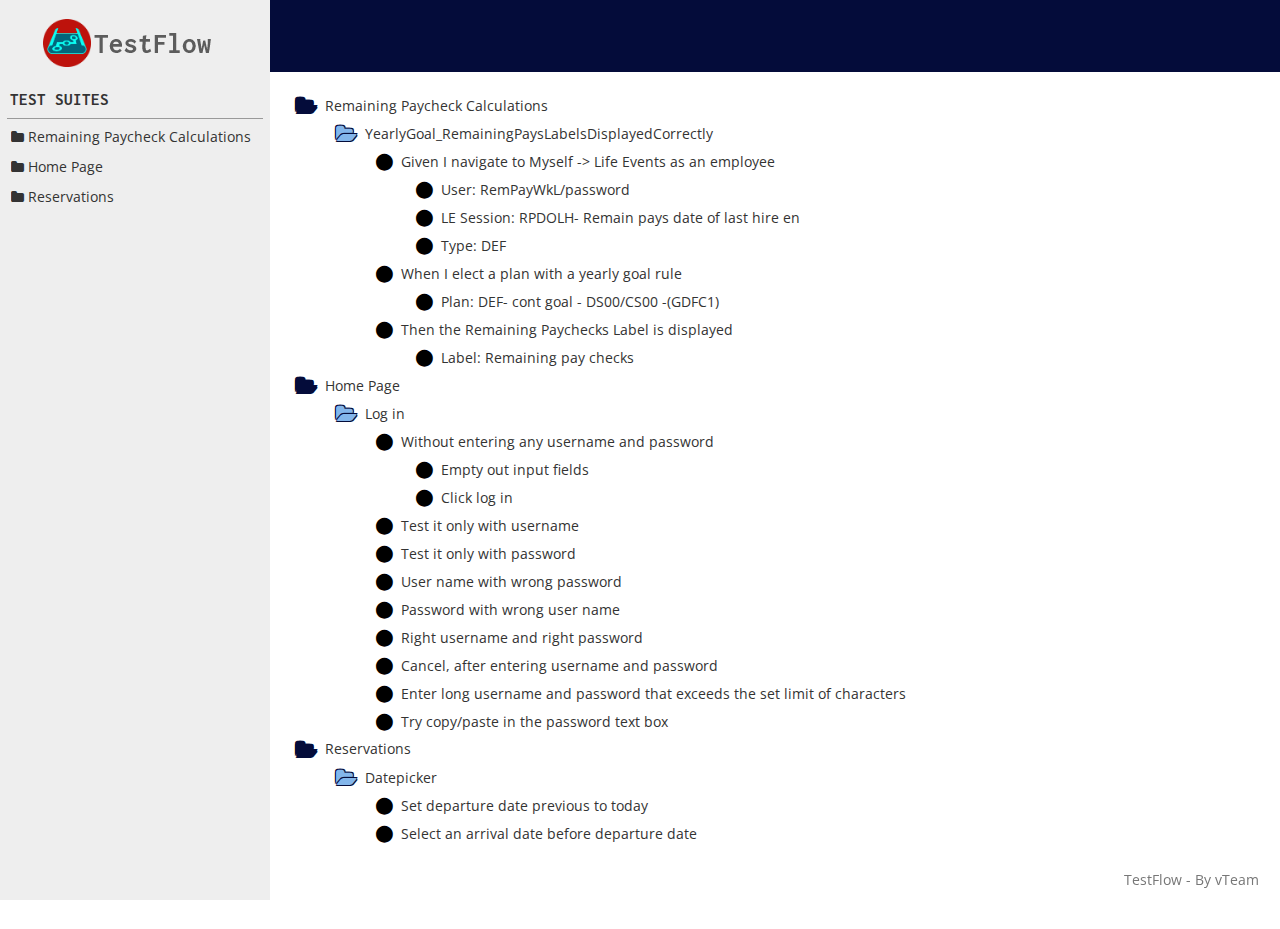
<file: index.html>
.<!doctype html><!--[if lt IE 7]>      <html class="no-js lt-ie9 lt-ie8 lt-ie7"> <![endif]--><!--[if IE 7]>         <html class="no-js lt-ie9 lt-ie8"> <![endif]--><!--[if IE 8]>         <html class="no-js lt-ie9"> <![endif]--><!--[if gt IE 8]><!--><html class="no-js"><!--<![endif]--><head><meta charset="utf-8"><title></title><meta name="description" content=""><meta name="viewport" content="width=device-width"><!-- Place favicon.ico and apple-touch-icon.png in the root directory --><link rel="stylesheet" href="styles/bf669ac9.vendor.css"><link rel="stylesheet" href="styles/9f07e91c.main.css"><body ng-app="testFlowApp"><!--[if lt IE 7]>
			<p class="browsehappy">You are using an <strong>outdated</strong> browser. Please <a href="http://browsehappy.com/">upgrade your browser</a> to improve your experience.</p>
		<![endif]--><!-- Add your site or application content here --><div class="" ng-view=""></div><!-- Google Fonts --><link href="http://fonts.googleapis.com/css?family=Inconsolata:400,700" rel="stylesheet" type="text/css"><link href="http://fonts.googleapis.com/css?family=Open+Sans:400,300,700" rel="stylesheet" type="text/css"><!-- endFonts --><!--[if lt IE 9]>
		<script src="bower_components/es5-shim/es5-shim.js"></script>
		<script src="bower_components/json3/lib/json3.min.js"></script>
		<![endif]--><script src="scripts/b8ae21b5.vendor.js"></script><script src="scripts/dcd557bf.scripts.js"></script>
</file>
<file: styles/9f07e91c.main.css>
body{font-family:'Open Sans',Arial,sans-serif;margin-top:-20px}h1,h2,h3,h4,h5,h6{font-family:Inconsolata,monospace}.footer,.header,.marketing{padding-left:15px;padding-right:15px}.truncate{white-space:nowrap;overflow:hidden;text-overflow:ellipsis}.header{border-bottom:1px solid #e5e5e5}.header h3{margin-top:0;margin-bottom:0;line-height:40px;padding-bottom:19px}.footer{padding-top:19px;color:#777;position:fixed;bottom:0;right:0;z-index:100;margin-right:1.5em}@media (min-width:768px){.container{max-width:1024px}}@media (min-width:1024px){.container{max-width:1280px}}.container-narrow>hr{margin:30px 0}.jumbotron{text-align:center;border-bottom:1px solid #e5e5e5}.jumbotron .btn{font-size:21px;padding:14px 24px}.marketing{margin:40px 0}.marketing p+h4{margin-top:28px}.col-exp{display:none;-webkit-touch-callout:none;-webkit-user-select:none;-khtml-user-select:none;-moz-user-select:none;-ms-user-select:none;user-select:none}.collapsible,.expandable{position:absolute;left:0;font-size:1em;padding:7px}li{position:relative}content{border:0}content:focus{outline:0}.nbc{height:72px;width:128px;background:url(c:/projects/chrisco/portfolio/TestFlow/TestFlow/.tmp/images/nbc.jpg);background-size:100% 100%;background-repeat:no-repeat;position:relative;display:inline-block;float:right}.animate.ng-enter,.animate.ng-leave{transition:50ms cubic-bezier(0.25,.25,1,1) all;position:relative;display:block}.animate.ng-enter.ng-enter-active,.animate.ng-leave{-webkit-transform:scaleY(1);transform:scaleY(1);height:30px;opacity:1}.animate.ng-enter,.animate.ng-leave.animate.ng-leave-active{-webkit-transform:scaleY(0);transform:scaleY(0);height:0;opacity:0}@media screen and (min-width:768px){.footer,.header,.marketing{padding-left:0;padding-right:0}.header{margin-bottom:30px}.jumbotron{border-bottom:0}}#content ul{list-style-type:none}.bullet{position:relative;margin-left:1.5em;display:inline-block;vertical-align:middle;-webkit-touch-callout:none;-webkit-user-select:none;-khtml-user-select:none;-moz-user-select:none;-ms-user-select:none;user-select:none}.bullet:before{font-family:FontAwesome;font-weight:400;font-style:normal;display:inline-block;text-decoration:inherit;font-size:1.4em;margin-right:.2em;color:#F8F5E1;padding-left:.25em;text-shadow:-1px -1px 0 #040C3A,1px -1px 0 #040C3A,-1px 1px 0 #040C3A,1px 1px 0 #040C3A}.suite:before{content:'\f07b';color:#040C3A}.suite.open:before{content:'\f07c';color:#040C3A}.case:before{content:'\f07b';color:#83B6EB}.case.open:before{content:'\f07c';color:#83B6EB}.step:before{content:'\f111';color:#000;text-shadow:none}.openable:before{height:1.4em;width:1.4em;background:url(c:/projects/chrisco/portfolio/TestFlow/TestFlow/.tmp/images/halodot.png);background-size:95% 95%;background-repeat:no-repeat;background-position:center center}@-webkit-keyframes demo{from{-webkit-animation-timing-function:ease;animation-timing-function:ease;-webkit-transform:translateX(0px);transform:translateX(0px)}50%{-webkit-animation-timing-function:ease-out;animation-timing-function:ease-out;-webkit-transform:translateX(0px);transform:translateX(0px)}to{-webkit-animation-timing-function:ease-out;animation-timing-function:ease-out;-webkit-transform:translateX(200%);transform:translateX(200%)}}@keyframes demo{from{-webkit-animation-timing-function:ease;animation-timing-function:ease;-webkit-transform:translateX(0px);transform:translateX(0px)}50%{-webkit-animation-timing-function:ease-out;animation-timing-function:ease-out;-webkit-transform:translateX(0px);transform:translateX(0px)}to{-webkit-animation-timing-function:ease-out;animation-timing-function:ease-out;-webkit-transform:translateX(200%);transform:translateX(200%)}}.letcher:before{content:'\f1d0'!important;color:red!important;text-shadow:none!important}.letcher-flight{-webkit-animation-delay:0s;animation-delay:0s;-webkit-animation-duration:4s;animation-duration:4s;-webkit-animation-iteration-count:infinite;animation-iteration-count:infinite;-webkit-animation-name:demo;animation-name:demo}.bullet{background-image:url(c:/projects/chrisco/portfolio/TestFlow/TestFlow/.tmp/images/dot.png)}.popover{text-align:center;-webkit-user-select:none;-moz-user-select:none;-ms-user-select:none;-o-user-select:none;user-select:none}#sidebar{position:fixed;width:270px;min-height:100%;max-height:100%;top:0;left:0;bottom:0;background:#EEE;padding:.5em;color:#333;overflow-y:auto;overflow-x:hidden}#sidebar h1{color:#333;font-size:1.2em;margin-top:0;margin-bottom:.5em;font-weight:700;text-transform:uppercase;border-bottom:1px solid #999;padding:0 .2em .5em}#sidebar p{margin-left:.3em}.title{position:relative;height:72px;background:url(c:/projects/chrisco/portfolio/TestFlow/TestFlow/.tmp/images/testflow-medium.png);background-repeat:no-repeat;background-size:48px 48px;background-position:36px center;margin-bottom:12px}.title>img{position:relative;top:25px;left:84px}#docview{position:absolute;margin-left:270px;background-color:#fff;min-height:100%;padding-bottom:5em;right:0;top:0;left:0}#content{background-color:#fff}#content>ul{padding-left:0}#docview>nav{min-height:72px;background-color:#040C3A;margin-bottom:1.5em}.navbar-brand{width:275px}.navbar-brand:before{display:block;top:-.5em;position:absolute;width:3.8em;height:3.8em;content:"";background:url(c:/projects/chrisco/portfolio/TestFlow/TestFlow/.tmp/images/testflow-medium.png) no-repeat;background-size:100%;z-index:100}.navbar-brand img{position:absolute;left:5.5em}body{font-family:'Open Sans',Arial,sans-serif;margin-top:-20px}h1,h2,h3,h4,h5,h6{font-family:Inconsolata,monospace}.footer,.header,.marketing{padding-left:15px;padding-right:15px}.truncate{white-space:nowrap;overflow:hidden;text-overflow:ellipsis}.header{border-bottom:1px solid #e5e5e5}.header h3{margin-top:0;margin-bottom:0;line-height:40px;padding-bottom:19px}.footer{padding-top:19px;color:#777;position:fixed;bottom:0;right:0;z-index:100;margin-right:1.5em}@media (min-width:768px){.container{max-width:1024px}}@media (min-width:1024px){.container{max-width:1280px}}.container-narrow>hr{margin:30px 0}.jumbotron{text-align:center;border-bottom:1px solid #e5e5e5}.jumbotron .btn{font-size:21px;padding:14px 24px}.marketing{margin:40px 0}.marketing p+h4{margin-top:28px}.col-exp{display:none;-webkit-touch-callout:none;-webkit-user-select:none;-khtml-user-select:none;-moz-user-select:none;-ms-user-select:none;user-select:none}.collapsible,.expandable{position:absolute;left:0;font-size:1em;padding:7px}li{position:relative}content{border:0}content:focus{outline:0}.nbc{height:72px;width:128px;background:url(/images/e8ce8276.nbc.jpg);background-size:100% 100%;background-repeat:no-repeat;position:relative;display:inline-block;float:right}.animate.ng-enter,.animate.ng-leave{-webkit-transition:50ms cubic-bezier(0.25,.25,1,1) all;-moz-transition:50ms cubic-bezier(0.25,.25,1,1) all;-ms-transition:50ms cubic-bezier(0.25,.25,1,1) all;-o-transition:50ms cubic-bezier(0.25,.25,1,1) all;transition:50ms cubic-bezier(0.25,.25,1,1) all;position:relative;display:block}.animate.ng-enter.ng-enter-active,.animate.ng-leave{-webkit-transform:scaleY(1);-moz-transform:scaleY(1);-ms-transform:scaleY(1);-o-transform:scaleY(1);transform:scaleY(1);height:30px;opacity:1}.animate.ng-enter,.animate.ng-leave.animate.ng-leave-active{-webkit-transform:scaleY(0);-moz-transform:scaleY(0);-ms-transform:scaleY(0);-o-transform:scaleY(0);transform:scaleY(0);height:0;opacity:0}@media screen and (min-width:768px){.footer,.header,.marketing{padding-left:0;padding-right:0}.header{margin-bottom:30px}.jumbotron{border-bottom:0}}#content ul{list-style-type:none}.bullet{position:relative;margin-left:1.5em;display:inline-block;vertical-align:middle;-webkit-touch-callout:none;-webkit-user-select:none;-khtml-user-select:none;-moz-user-select:none;-ms-user-select:none;user-select:none}.bullet:before{font-family:FontAwesome;font-weight:400;font-style:normal;display:inline-block;text-decoration:inherit;font-size:1.4em;margin-right:.2em;color:#F8F5E1;padding-left:.25em;text-shadow:-1px -1px 0 #040C3A,1px -1px 0 #040C3A,-1px 1px 0 #040C3A,1px 1px 0 #040C3A}.suite:before{content:'\f07b';color:#040C3A}.suite.open:before{content:'\f07c';color:#040C3A}.case:before{content:'\f07b';color:#83B6EB}.case.open:before{content:'\f07c';color:#83B6EB}.step:before{content:'\f111';color:#000;text-shadow:none}.openable:before{height:1.4em;width:1.4em;background:url(/images/7727c4b2.halodot.png);background-size:95% 95%;background-repeat:no-repeat;background-position:center center}@keyframes demo{from{animation-timing-function:ease;transform:translateX(0px)}50%{animation-timing-function:ease-out;transform:translateX(0px)}to{animation-timing-function:ease-out;transform:translateX(200%)}}.letcher:before{content:'\f1d0'!important;color:red!important;text-shadow:none!important}.letcher-flight{animation-delay:0s;animation-duration:4s;animation-iteration-count:infinite;animation-name:demo}.bullet{background-image:url(/images/503520e6.dot.png)}.popover{text-align:center;-webkit-user-select:none;-moz-user-select:none;-ms-user-select:none;-o-user-select:none;user-select:none}#sidebar{position:fixed;width:270px;min-height:100%;max-height:100%;top:0;left:0;bottom:0;background:#EEE;padding:.5em;color:#333;overflow-y:auto;overflow-x:hidden}#sidebar h1{color:#333;font-size:1.2em;margin-top:0;margin-bottom:.5em;font-weight:700;text-transform:uppercase;border-bottom:1px solid #999;padding:0 .2em .5em}#sidebar p{margin-left:.3em}.title{position:relative;height:72px;background:url(/images/040bf579.testflow-medium.png);background-repeat:no-repeat;background-size:48px 48px;background-position:36px center;margin-bottom:12px}.title>img{position:relative;top:25px;left:84px}#docview{position:absolute;margin-left:270px;background-color:#fff;min-height:100%;padding-bottom:5em;right:0;top:0;left:0}#content{background-color:#fff}#content>ul{padding-left:0}#docview>nav{min-height:72px;background-color:#040C3A;margin-bottom:1.5em}.navbar-brand{width:275px}.navbar-brand:before{display:block;top:-.5em;position:absolute;width:3.8em;height:3.8em;content:"";background:url(/images/040bf579.testflow-medium.png) no-repeat;background-size:100%;z-index:100}.navbar-brand img{position:absolute;left:5.5em}
</file>
